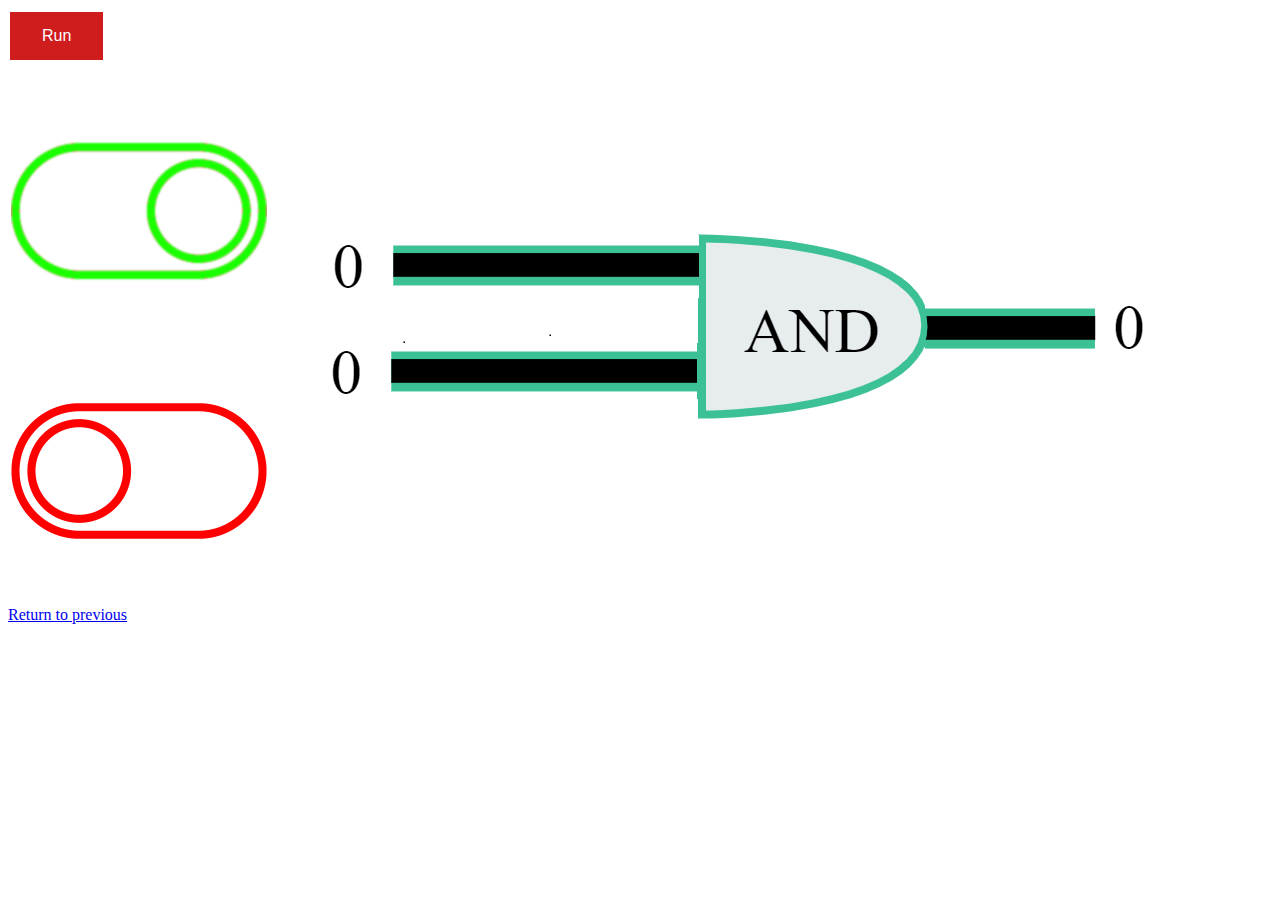
<file: andgate.html>
<!DOCTYPE html>
<html>

<head>
    <title>Project 2:</title>
	<style>
.button {
  background-color: #cf1c1c; /* Blue */
  border: none;
  color: white;
  padding: 15px 32px;
  text-align: center;
  text-decoration: none;
  display: inline-block;
  font-size: 16px;
  margin: 4px 2px;
  cursor: pointer;
}
</style>
</head>

<body>

<script src = "javascript.js"></script>

 <button class="button" onclick = "and()">Run</button>
<p>

<table style="width:100%">

  <tr>
    <td>
	<img src="button-on-xxl.png"  id="toggleImage" onclick="toggleImage(); toggleInputOne();"/>
	<br>
    <img src="button-off-xxl.png"  id="toggleImage2" onclick="toggleImage2(); toggleInputTwo();"/> 
</td>
    <td><img id="andGate" src="and2off.PNG" ></td>
  </tr>

</table>

<a href="project.html">Return to previous</a></h3>

</p>






</body>
</html>
</file>
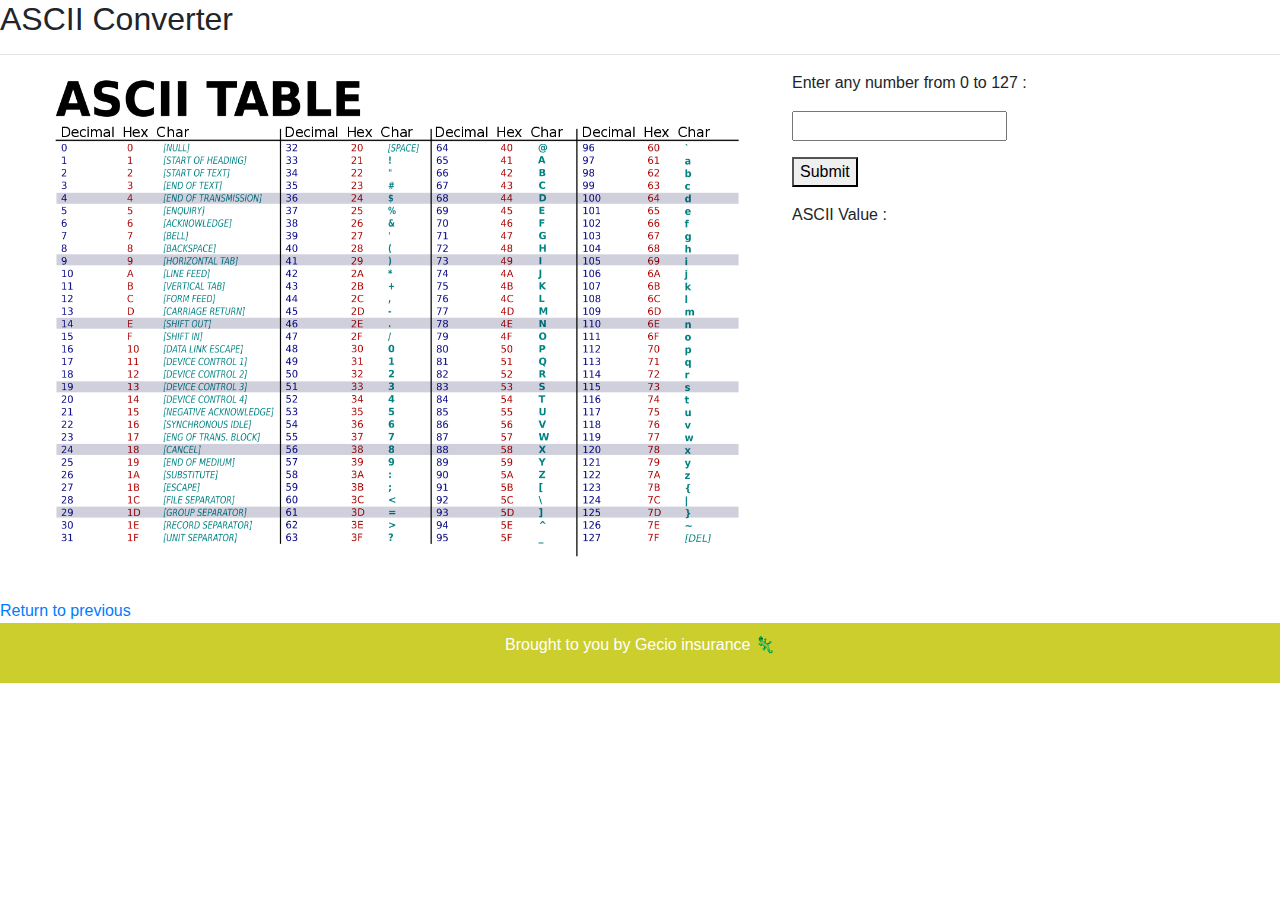
<file: ascii.html>
<!DOCTYPE html>
<html>
<head>
<title>Project 4:</title>
<link rel="stylesheet" type="text/css" href="style.css">
<link rel="stylesheet" href="https://maxcdn.bootstrapcdn.com/bootstrap/4.0.0/css/bootstrap.min.css" integrity="sha384-Gn5384xqQ1aoWXA+058RXPxPg6fy4IWvTNh0E263XmFcJlSAwiGgFAW/dAiS6JXm" crossorigin="anonymous">
<meta charset="utf-8">
<meta name="viewport" content="width=device-width, initial-scale=1">
<style>
img {
  float: left;
 padding-right: 40px; 
 padding-left: 40px;
 padding-bottom: 40px;
 
}
</style>
</head>
<body>

<section>
<h2>ASCII Converter</h2>
<hr>	


<p><img src="ascii.png" style="width:792px;height:528px;"></p>
        
			

<p></p>
<p></p>         


<p>Enter any number from 0 to 127 :</p>
<input id="inputdec" >
<p></p>
<button onclick="decToASCII()">Submit</button>
<p></p>
<p>ASCII Value : </p>
<p id="demo"></p>

<script>
function decToASCII() {
  x = document.getElementById("inputdec").value;
  x = Number(x);
  var res = String.fromCharCode(x);
  document.getElementById("demo").innerHTML = res;
  console.log(res);
}
</script>



</section>


<a href="project.html">Return to previous</a></h3>

<footer>
  <p>Brought to you by Gecio insurance 🦎</p>
</footer>

</body>
</html>
</file>
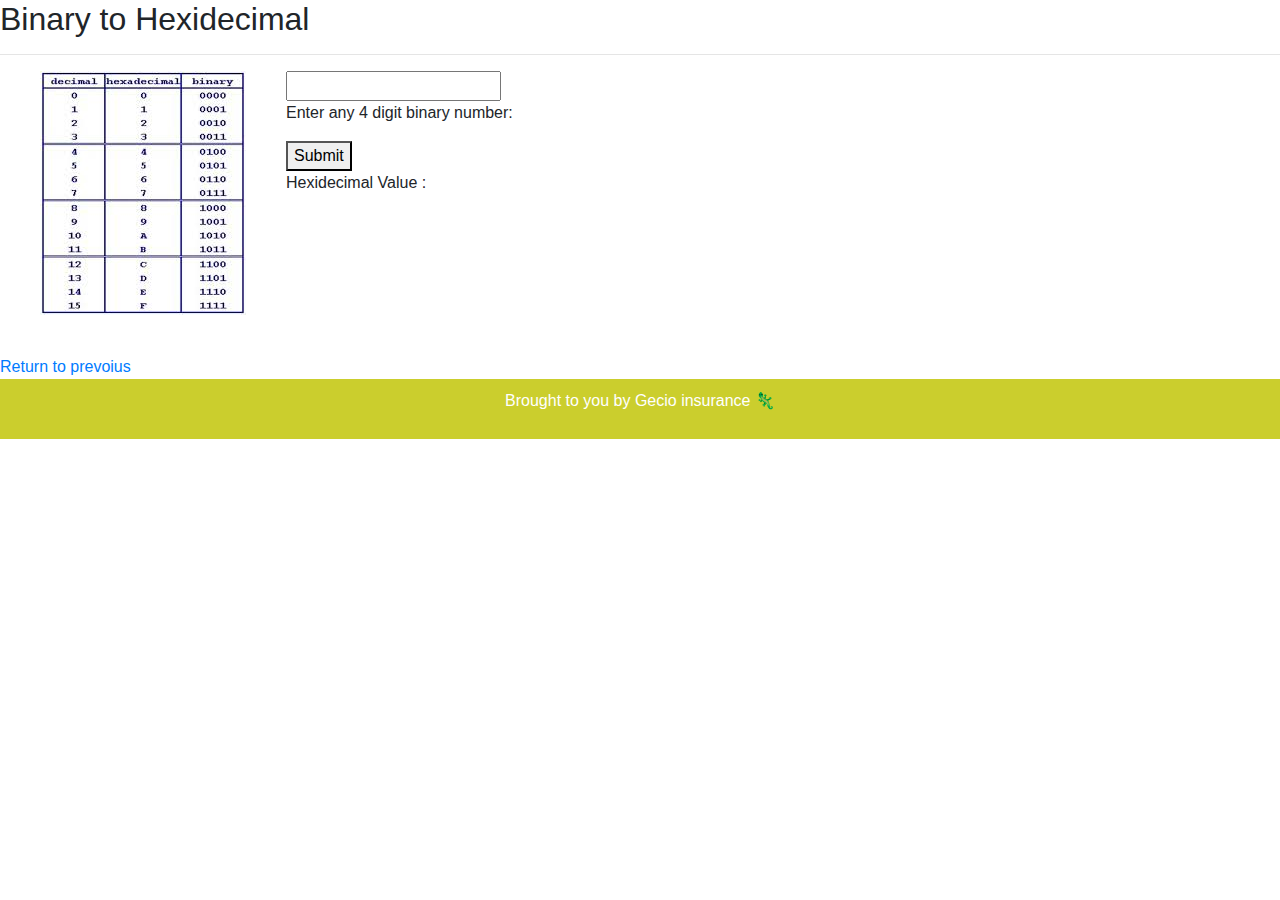
<file: binarytohex.html>
<!DOCTYPE html>
<html>
<head>
<title>Project 3:</title>
<link rel="stylesheet" type="text/css" href="style.css">
<link rel="stylesheet" href="https://maxcdn.bootstrapcdn.com/bootstrap/4.0.0/css/bootstrap.min.css" integrity="sha384-Gn5384xqQ1aoWXA+058RXPxPg6fy4IWvTNh0E263XmFcJlSAwiGgFAW/dAiS6JXm" crossorigin="anonymous">
<meta charset="utf-8">
<meta name="viewport" content="width=device-width, initial-scale=1">
<style>
img {
  float: left;
 padding-right: 40px; 
 padding-left: 40px;
 padding-bottom: 40px;
 
}
</style>
</head>
<body>

<section>
<h2>Binary to Hexidecimal</h2>
<hr>	


<p><img src="bintohex.jpg"></p>
        
			
         
<input type="number" id="inputBin" value="">

<p>Enter any 4 digit binary number:</p>

<button onclick="binToHex()">Submit</button>

<p>Hexidecimal Value : </p>
<p id="demo"></p>

<script>
function binToHex() {
  var x = document.getElementById("inputBin").value;
  var hexOut = parseInt(x , 2).toString(16).toUpperCase();
  document.getElementById("demo").innerHTML = hexOut;
  }
</script>



</section>


<a href="project.html">Return to prevoius</a></h3>

<footer>
  <p>Brought to you by Gecio insurance 🦎</p>
</footer>

</body>
</html>
</file>
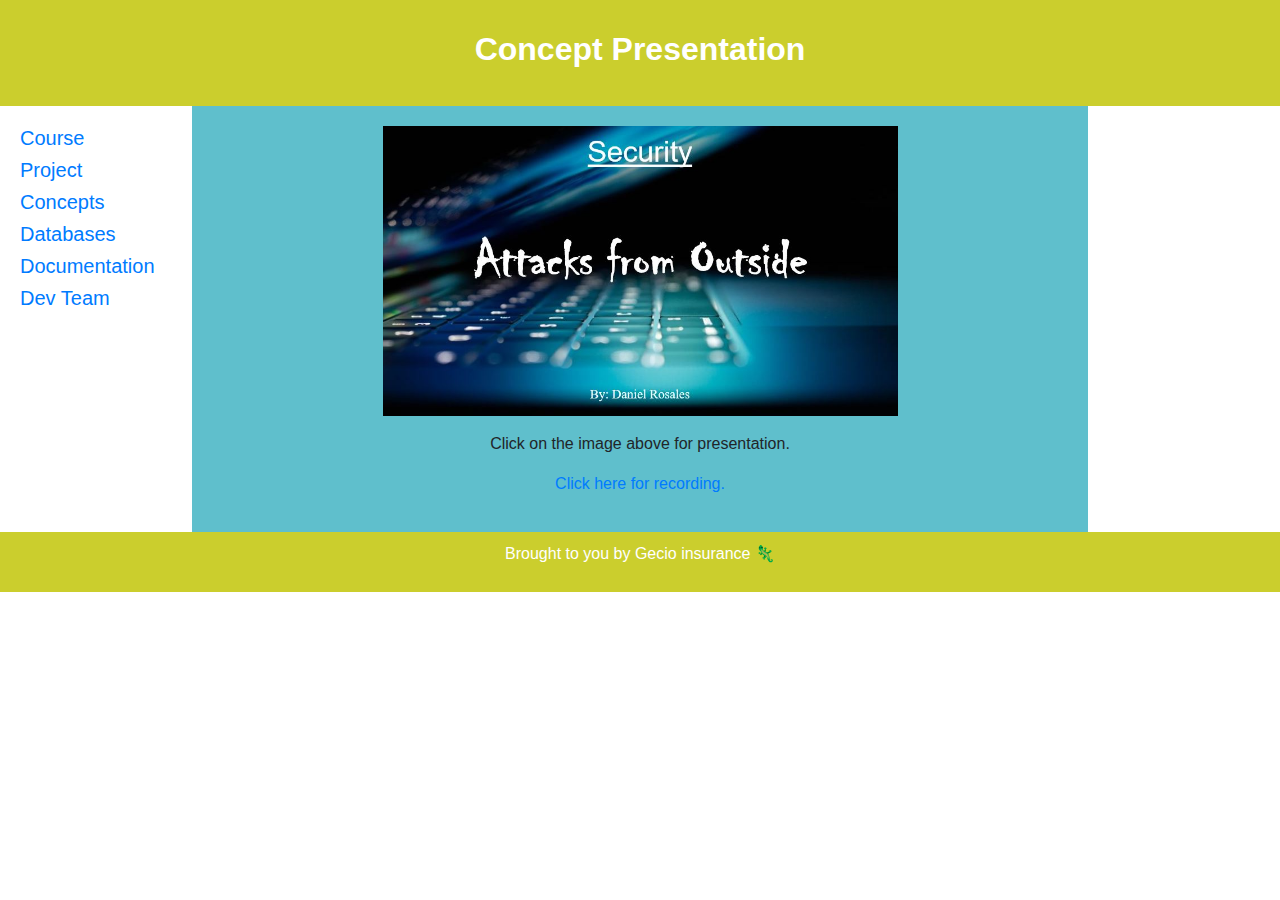
<file: concepts.html>
<!DOCTYPE html>
<html>
<head>
<title>Concepts</title>
<link rel="stylesheet" type="text/css" href="style.css">
<link rel="stylesheet" href="https://maxcdn.bootstrapcdn.com/bootstrap/4.0.0/css/bootstrap.min.css" integrity="sha384-Gn5384xqQ1aoWXA+058RXPxPg6fy4IWvTNh0E263XmFcJlSAwiGgFAW/dAiS6JXm" crossorigin="anonymous">
<meta charset="utf-8">
<meta name="viewport" content="width=device-width, initial-scale=1">

</head>
<body>

<header>
  <h2><b>Concept Presentation</b></h2>
</header>

<section>
  <nav>
    <ul>
      <li><h5><a href="index.html">Course</a></h5></li>
      <li><h5><a href="project.html">Project</a></h5></li>
	  <li><h5><a href="concepts.html">Concepts</a></h5></li>
	  <li><h5><a href="database.html">Databases</a></h5></li>
	  <li><h5><a href="documentation.html">Documentation</a></h5></li>
      <li><h5><a href="aboutme.html">Dev Team</a></h5></li>
    </ul>
  </nav>
  
  <article>
  <center> <a href="https://bit.ly/3DoxP6y"><img src="pic_2.jpg" alt="Concepts" width="515" height="290" ></a>
   <p></p>

    <p>Click on the image above for presentation.</p>
	  <p> <a href="https://bit.ly/3sIXuCg">Click here for recording.</a></p></center>
    </article>
</section>

<footer>
  <p>Brought to you by Gecio insurance 🦎</p>
</footer>

</body>
</html>
</file>
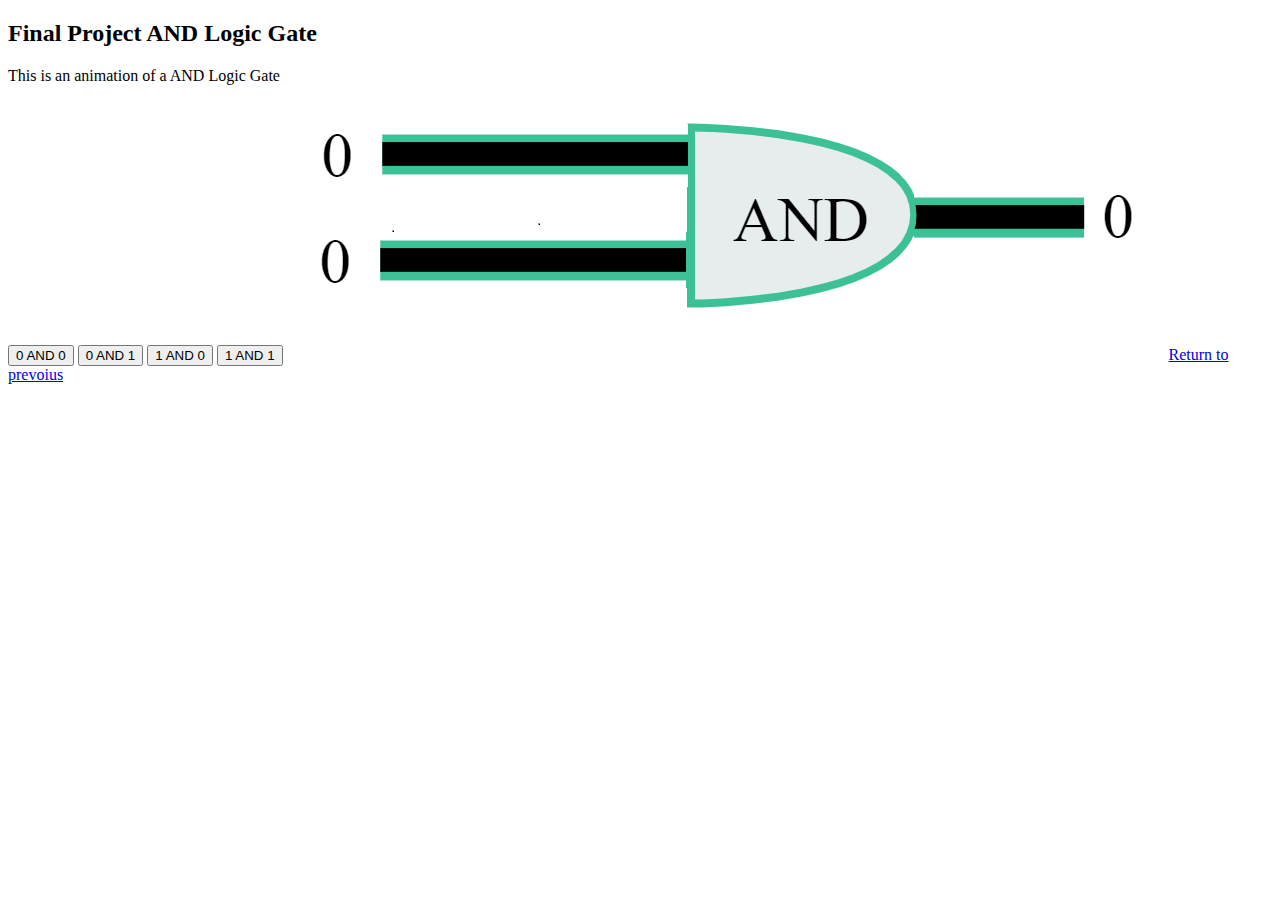
<file: easyand.html>
<!DOCTYPE html>
<html>
<body>

<h2> Final Project AND Logic Gate</h2>

<p>This is an animation of a AND Logic Gate</p>


<button onclick="document.getElementById('myImage').src='and2off.PNG'">0 AND 0</button>
<button onclick="document.getElementById('myImage').src='andoffon.PNG'">0 AND 1</button>
<button onclick="document.getElementById('myImage').src='andonoff.PNG'">1 AND 0</button>
<button onclick="document.getElementById('myImage').src='and2on.png'">1 AND 1</button>

<img id="myImage" src="and2off.PNG">
<a href="project.html">Return to prevoius</a></h3>


</body>
</html>
</file>
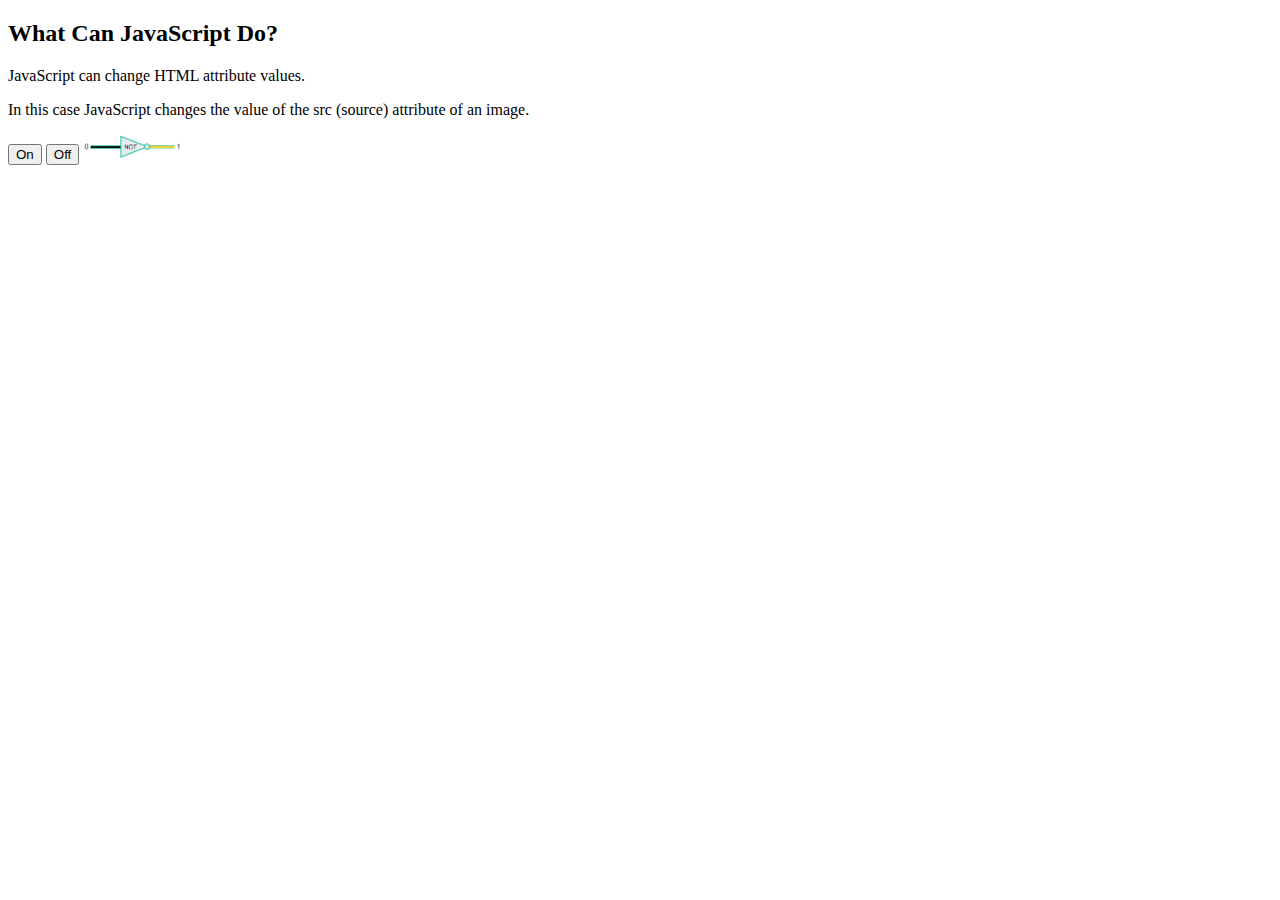
<file: gatesnot.html>
<!DOCTYPE html>
<html>
<body>

<h2>What Can JavaScript Do?</h2>

<p>JavaScript can change HTML attribute values.</p>

<p>In this case JavaScript changes the value of the src (source) attribute of an image.</p>

<button onclick="document.getElementById('myImage').src='noton2.png'">On</button>



<button onclick="document.getElementById('myImage').src='notoff2.png'">Off</button>
<img id="myImage" src="notoff2.png" style="width:100px">
</body>
</html>
</file>
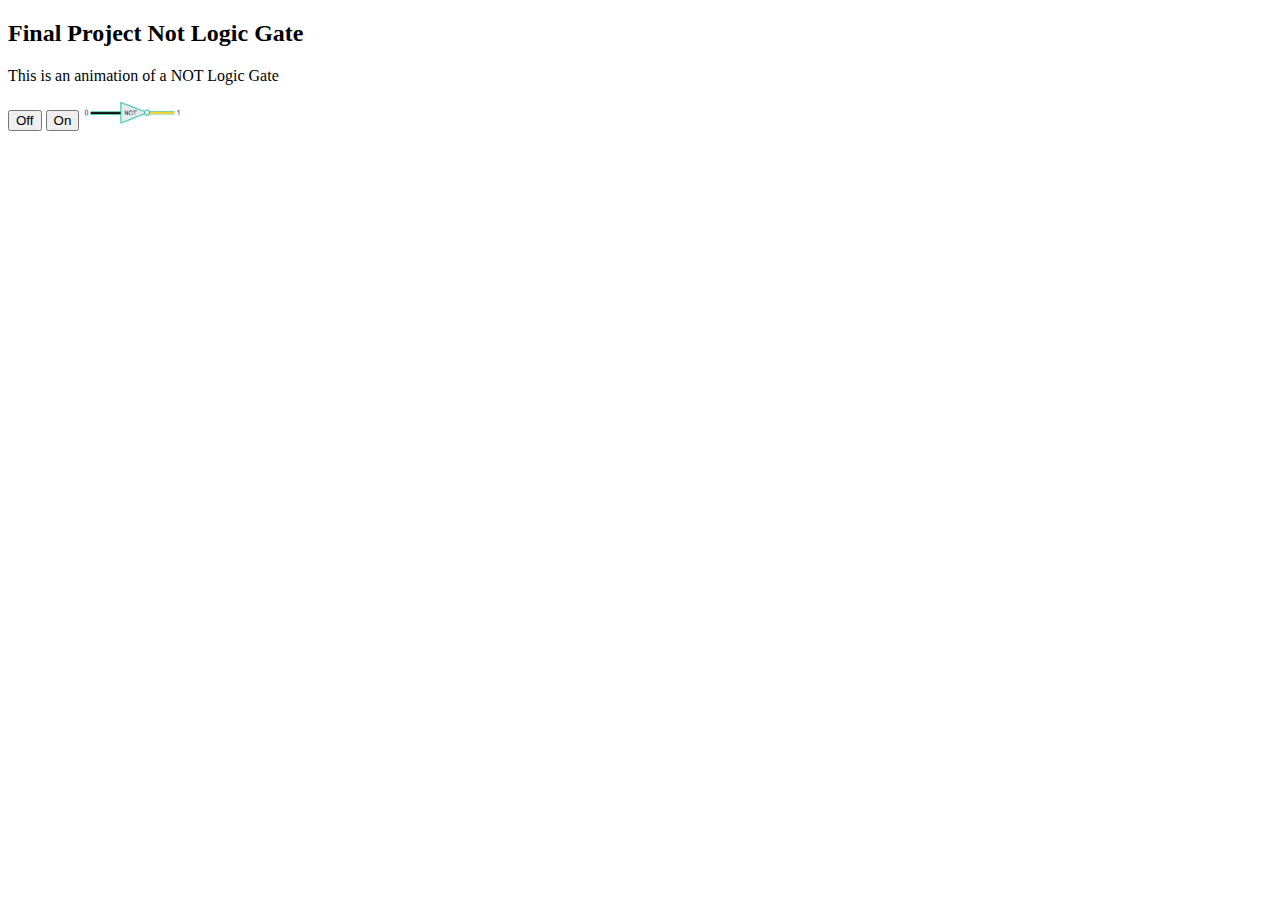
<file: not.html>
<!DOCTYPE html>
<html>
<body>

<h2> Final Project Not Logic Gate</h2>

<p>This is an animation of a NOT Logic Gate</p>


<button onclick="document.getElementById('myImage').src='off.png'">Off</button>

<button onclick="document.getElementById('myImage').src='on.png'">On</button>

<img id="myImage" src="off.png" style="width:100px">


</body>
</html>
</file>
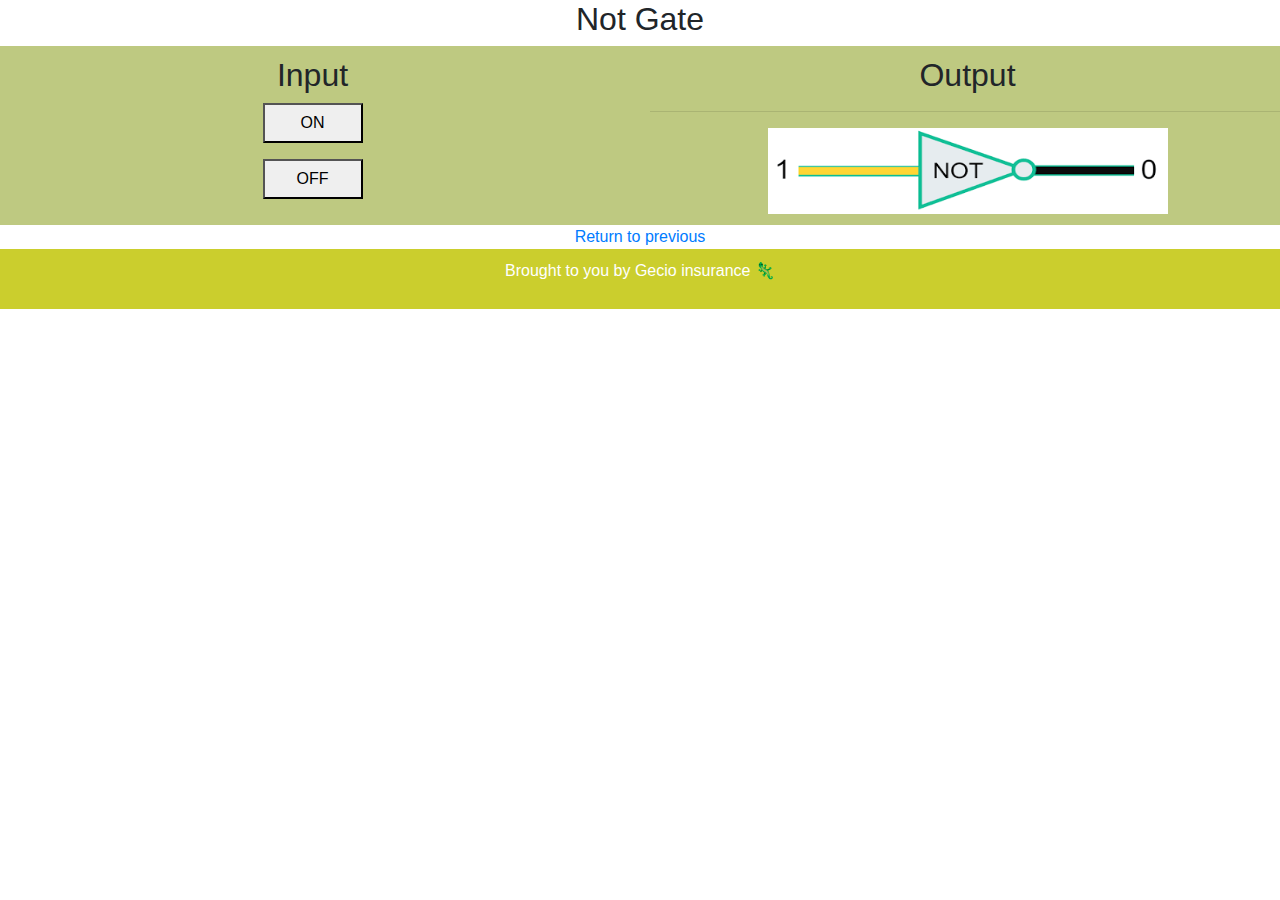
<file: notgate.html>
<!DOCTYPE html>
<html>
<head>
<title>Project 1:</title>
<link rel="stylesheet" type="text/css" href="style.css">
<link rel="stylesheet" href="https://maxcdn.bootstrapcdn.com/bootstrap/4.0.0/css/bootstrap.min.css" integrity="sha384-Gn5384xqQ1aoWXA+058RXPxPg6fy4IWvTNh0E263XmFcJlSAwiGgFAW/dAiS6JXm" crossorigin="anonymous">
<meta charset="utf-8">
<meta name="viewport" content="width=device-width, initial-scale=1">

</head>
<body>
<center>
<section>
<h2>Not Gate</h2>

<div class="row">
  <div class="column" style="background-color:rgb(190, 201, 129);">
    <h2>Input</h2>
    <p><button style="width: 100px; height: 40px;" onclick="document.getElementById('belizeImage').src='noton2.png'">ON</button></p>
    <p><button style="width: 100px; height: 40px;" onclick="document.getElementById('belizeImage').src='notoff2.png'">OFF</button></p>
  </div>
  <div class="column" style="background-color:rgb(190, 201, 129);">
    <h2>Output</h2>
	<hr>
	<img id="belizeImage" src="noton2.png" alt="noton" width="400" height="86" align="center">
  </div>
</div>
<a href="project.html">Return to previous</a></h3>
</section>
</center>



<footer>
  <p>Brought to you by Gecio insurance 🦎</p>
</footer>

</body>
</html>
</file>
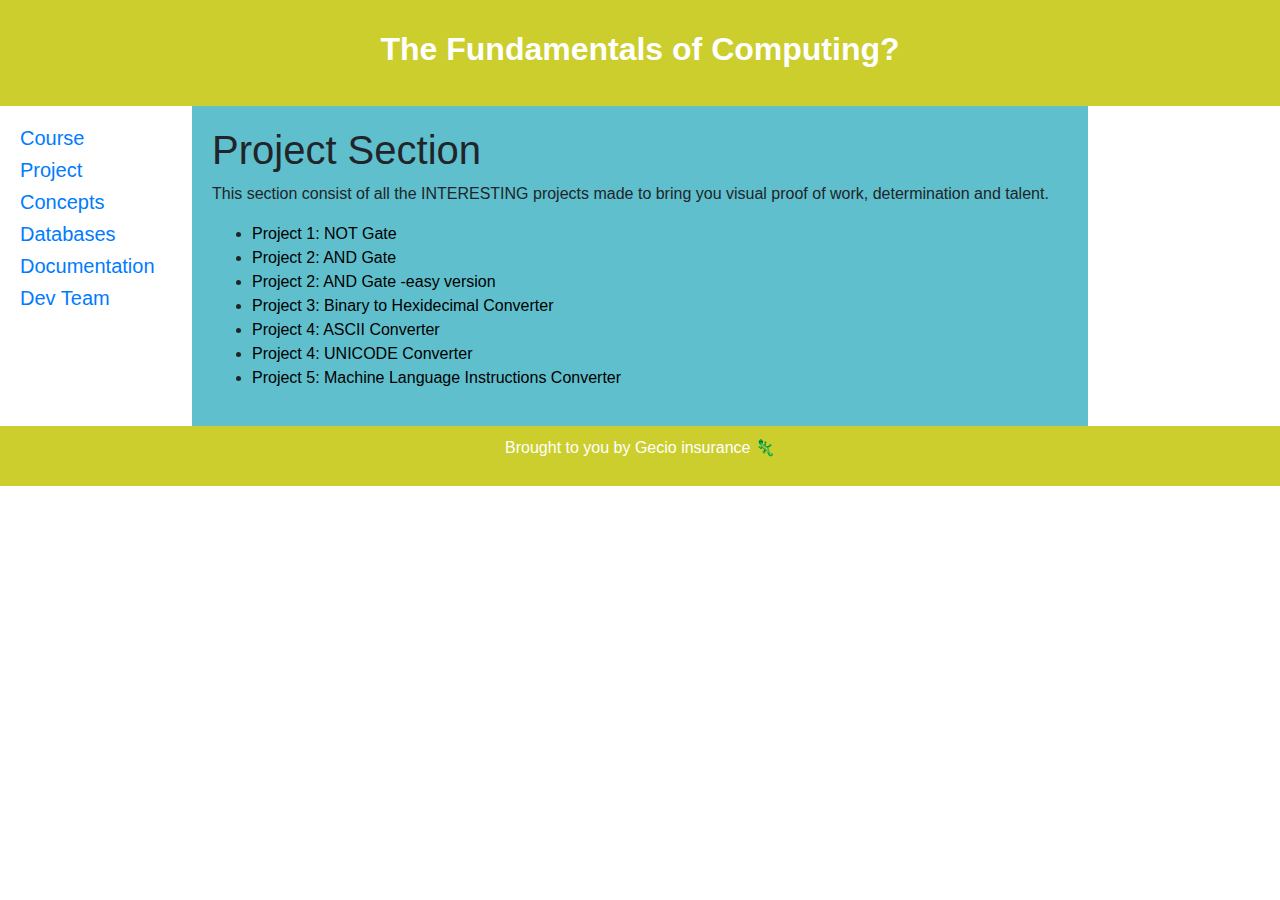
<file: project.html>
<!DOCTYPE html>
<html>
<head>
<title>Project</title>
<link rel="stylesheet" type="text/css" href="style.css">
<link rel="stylesheet" href="https://maxcdn.bootstrapcdn.com/bootstrap/4.0.0/css/bootstrap.min.css" integrity="sha384-Gn5384xqQ1aoWXA+058RXPxPg6fy4IWvTNh0E263XmFcJlSAwiGgFAW/dAiS6JXm" crossorigin="anonymous">
<meta charset="utf-8">
<meta name="viewport" content="width=device-width, initial-scale=1">

</head>
<body>

<header>
  <h2><b>The Fundamentals of Computing?</b></h2>
</header>

<section>
  <nav>
    <ul>
      <li><h5><a href="index.html">Course</a></h5></li>
      <li><h5><a href="project.html">Project</a></h5></li>
	  <li><h5><a href="concepts.html">Concepts</a></h5></li>
	  <li><h5><a href="database.html">Databases</a></h5></li>
	  <li><h5><a href="documentation.html">Documentation</a></h5></li>
      <li><h5><a href="aboutme.html">Dev Team</a></h5></li>
    </ul>
  </nav>
  
  <article>
    <h1>Project Section</h1>
    <p>This section consist of all the INTERESTING projects made to bring you visual proof of work, determination and talent.</p>

<ul>
  <li><a href="notgate.html" style="color:black">Project 1: NOT Gate</a></h3></li>
  <li><a href="andgate.html" style="color:black">Project 2: AND Gate</a></h3></li>
  <li><a href="easyand.html" style="color:black">Project 2: AND Gate -easy version</a></h3></li> 
  <li><a href="binarytohex.html" style="color:black">Project 3: Binary to Hexidecimal Converter</a></h3></li>
  <li><a href="ascii.html" style="color:black">Project 4: ASCII Converter</a></h3></li>
  <li><a href="unicode.html" style="color:black">Project 4: UNICODE Converter</a></h3></li>
  <li><a href="MLinstructions.html" style="color:black">Project 5: Machine Language Instructions Converter</a></h3></li>
</ul>  


  </article>  
</section>



<footer>
  <p>Brought to you by Gecio insurance 🦎</p>
</footer>

</body>
</html>
</file>
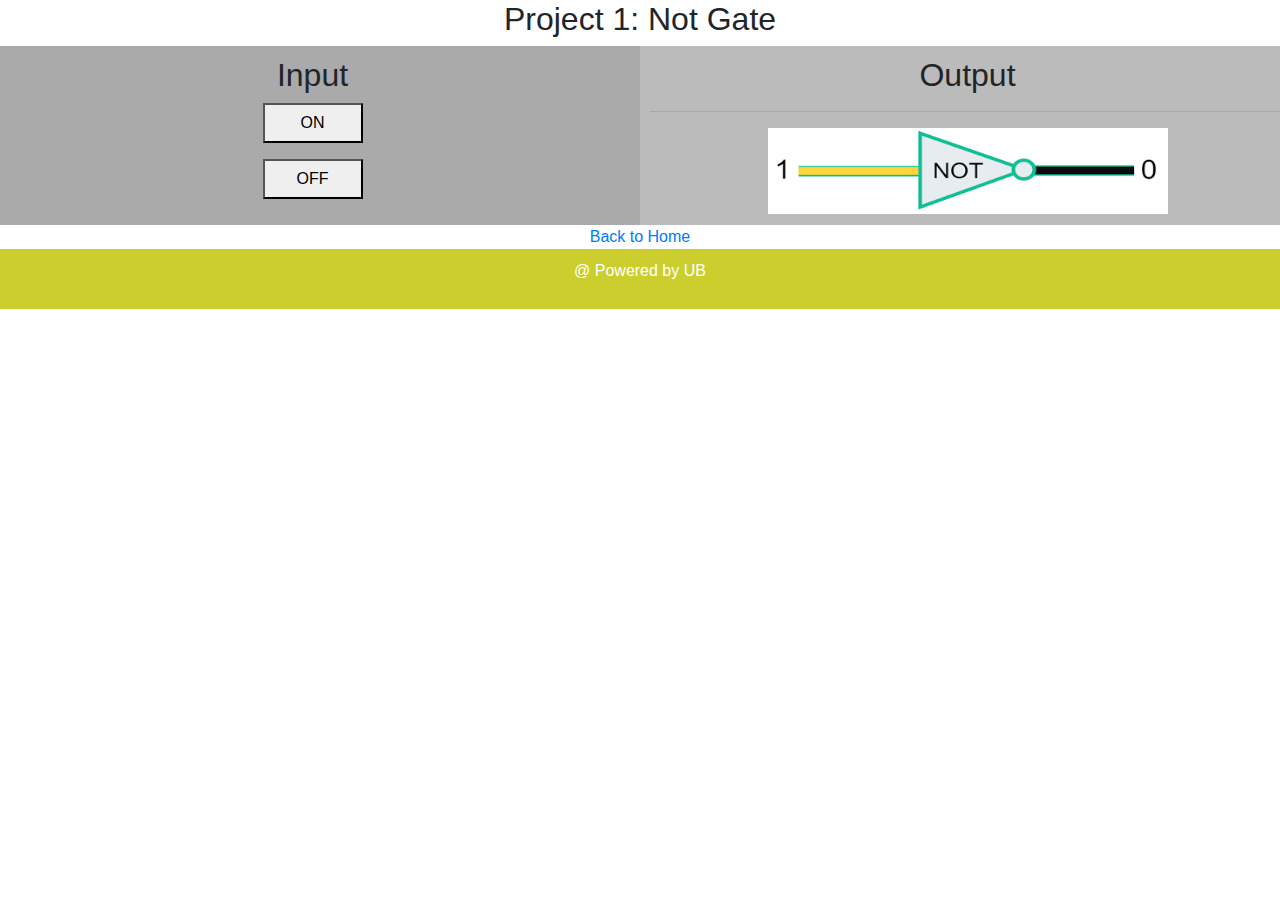
<file: tree.html>
<!DOCTYPE html>
<html>
<head>
<title>FoC</title>
<link rel="stylesheet" type="text/css" href="style.css">
<link rel="stylesheet" href="https://maxcdn.bootstrapcdn.com/bootstrap/4.0.0/css/bootstrap.min.css" integrity="sha384-Gn5384xqQ1aoWXA+058RXPxPg6fy4IWvTNh0E263XmFcJlSAwiGgFAW/dAiS6JXm" crossorigin="anonymous">
<meta charset="utf-8">
<meta name="viewport" content="width=device-width, initial-scale=1">

</head>
<body>




<center>
<section>
<h2>Project 1: Not Gate</h2>

<div class="row">
  <div class="column" style="background-color:#aaa;">
    <h2>Input</h2>
    <p><button style="width: 100px; height: 40px;" onclick="document.getElementById('belizeImage').src='noton2.png'">ON</button></p>
    <p><button style="width: 100px; height: 40px;" onclick="document.getElementById('belizeImage').src='notoff2.png'">OFF</button></p>
  </div>
  <div class="column" style="background-color:#bbb;">
    <h2>Output</h2>
	<hr>
	<img id="belizeImage" src="noton2.png" alt="noton" width="400" height="86" align="center">
  </div>
</div>
<a href="index.html">Back to Home</a></h3>
</section>
</center>

<script>



function inOrder(root) { 
   root.left && inOrder(root.left) 
   console.log(root.val) 
   root.right && inOrder(root.right) 
} 

<!-- Call the inorder function. Remember, we're referring above gif's BST for reference--> 
node.inOrder(node) // 13, 15, 18, 20, 25, 30
</script>

<footer>
  <p>@ Powered by UB</p>
</footer>

</body>
</html>
</file>
<file: style.css>
* {
  box-sizing: border-box;
}

body {
  font-family: Arial, Helvetica, sans-serif;
}

/* Style the header */
header {
  background-color: #cbce2d;
  padding: 30px;
  text-align: center;
  font-size: 35px;
  color: white;
}

/* Create two columns/boxes that floats next to each other */
nav {
  float: left;
  width: 15%;
  /*height: 300px;  only for demonstration, should be removed */
  background: #FFFFFF;
 padding: 20px;
}

/* Style the list inside the menu */
nav ul {
  list-style-type: none;
  padding: 0;
}

article {
  float: left;
  padding: 20px;
  width: 70%;
  background-color: #5fbfcc;
  /* height: 300px;  only for demonstration, should be removed */
}

/* Clear floats after the columns */
section:after {
  content: "";
  display: table;
  clear: both;
}

/* Style the footer */
footer {
  background-color: #cbce2d;
  padding: 10px;
  text-align: center;
  color: white;
}

/* Responsive layout - makes the two columns/boxes stack on top of each other instead of next to each other, on small screens */
@media (max-width: 600px) {
  nav, article {
    width: 100%;
    height: auto;
  }
}
* {
  box-sizing: border-box;
}

/* Create two equal columns that floats next to each other */
.column {
  float: left;
  width: 50%;
  padding: 10px;

}

/* Clear floats after the columns */
.row:after {
  content: "";
  display: table;
  clear: both;
}
</file>
